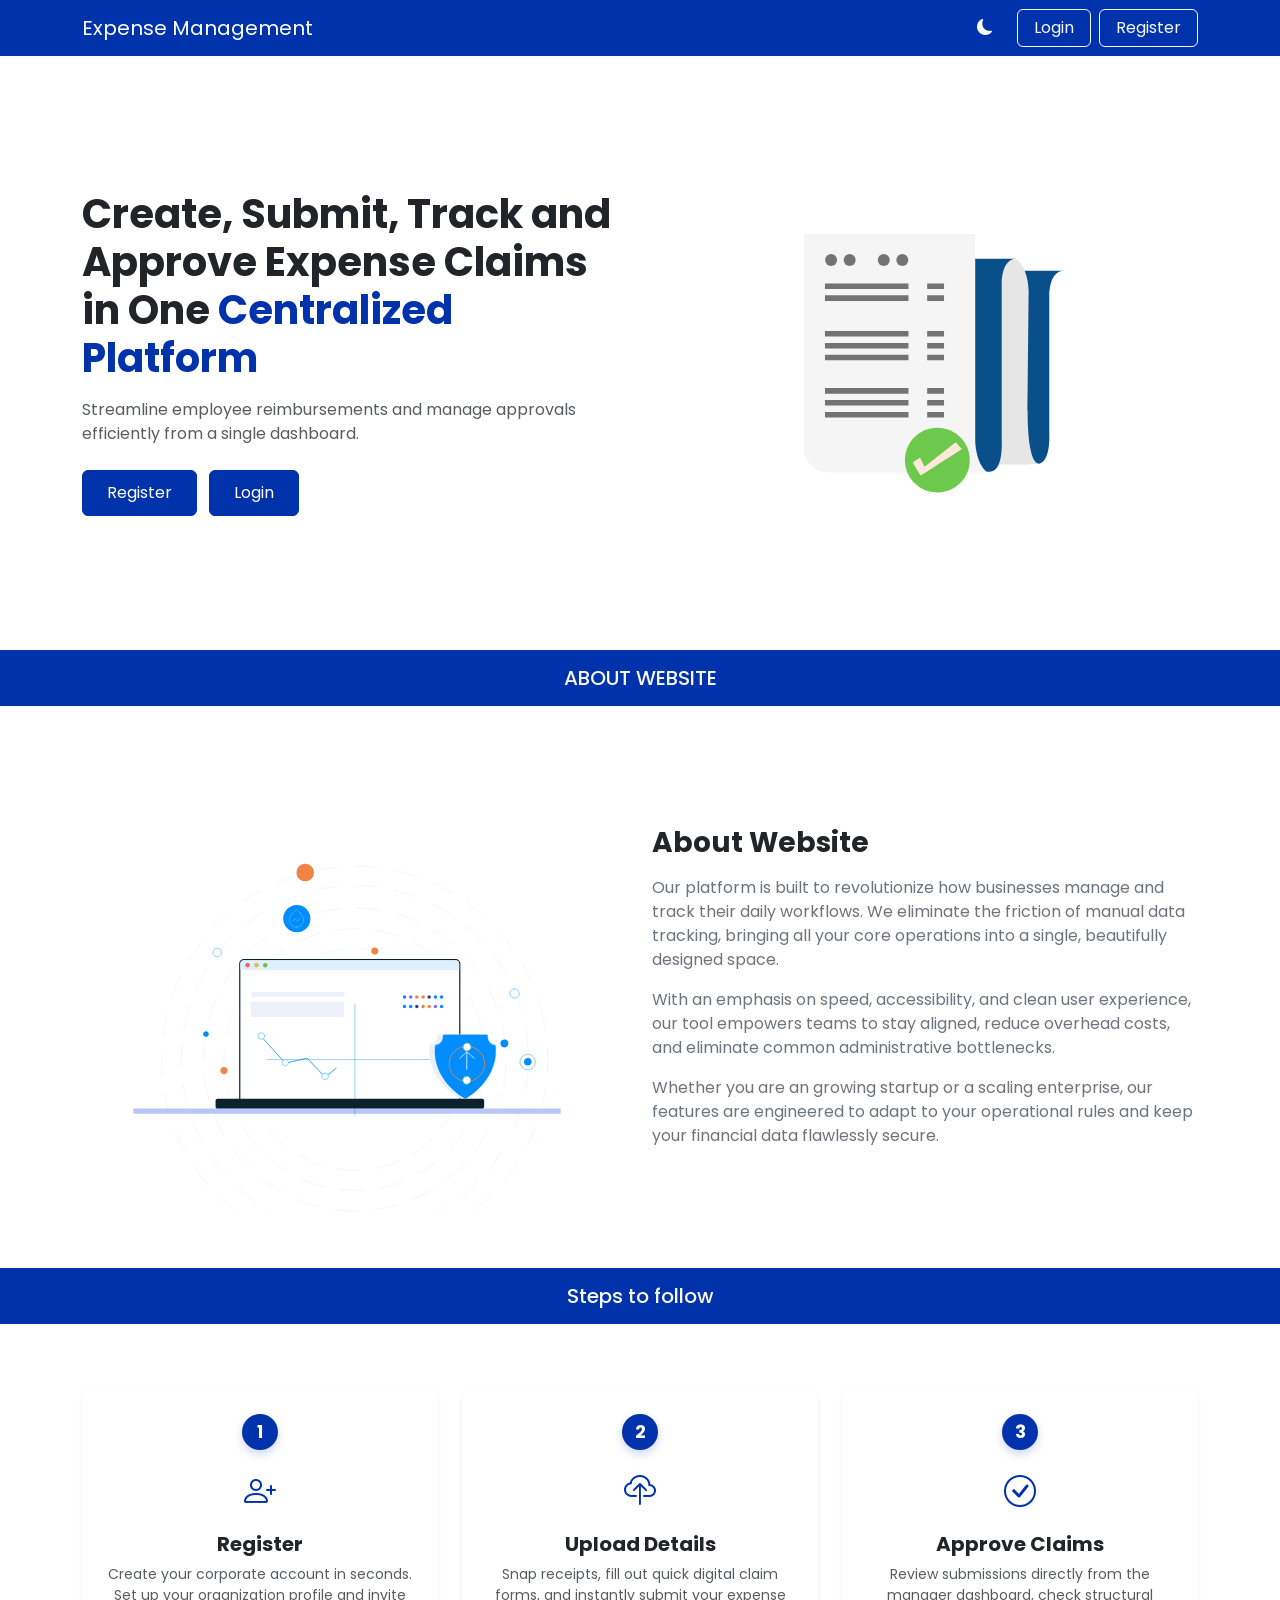
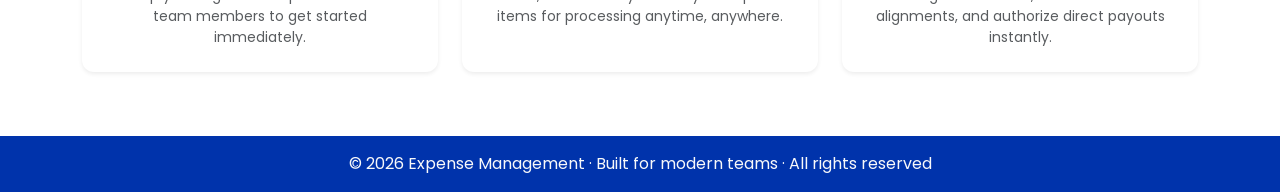
<file: index.html>
<!DOCTYPE html>
<html lang="en">
<head>
    <meta charset="UTF-8">
    <meta name="viewport" content="width=device-width, initial-scale=1.0">
    <title>Expense Management</title>
    <link href="https://cdn.jsdelivr.net/npm/bootstrap@5.3.3/dist/css/bootstrap.min.css" rel="stylesheet">
    <link rel="stylesheet" href="./style.css">
    <link rel="stylesheet" href="https://cdn.jsdelivr.net/npm/bootstrap-icons@1.11.3/font/bootstrap-icons.min.css">
    <link href="https://fonts.googleapis.com/css2?family=Poppins:wght@300;400;500;600;700&display=swap" rel="stylesheet">
</head>
<body>
    
    <div class="navbar navbar-expand-lg" id="nav-container">
        <div class="container">
            <a href="#" class="navbar-brand text-white">Expense Management</a>
            <button class="navbar-toggler text-white border-white" data-bs-toggle="collapse" data-bs-target="#navs">
                <span class="navbar-toggler-icon"></span>
            </button>
            <div class="navbar-collapse collapse" id="navs">
                <div class="navbar-nav ms-auto align-items-lg-center">
                    <div class="nav-item">
                        <a href="#" class="nav-link text-white me-lg-3">
                            <i class="bi bi-moon-fill"></i>
                        </a>
                    </div>
                    <div class="nav-item mt-2 mt-lg-0 me-lg-2">
                        <button class="btn btn-outline-light w-100 px-3" data-bs-toggle="modal" data-bs-target="#loginModal">Login</button>
                    </div>
                    <div class="nav-item mt-2 mt-lg-0">
                        <button class="btn btn-outline-light w-100 px-3 text-darkfw-medium" data-bs-toggle="modal" data-bs-target="#registerModal">Register</button>
                    </div>
                </div>
            </div>
        </div>
    </div>

    <div class="container hero-section my-3 my-md-4 py-5 py-md-5">
        <div class="row align-items-center g-4">
            <div class="col-12 col-md-6 order-2 order-md-1 text-center text-md-start">
                <h1 class="hero-title fw-bold">
                    Create, Submit, Track and<br>
                    Approve Expense Claims<br>
                    in One <span class="one-text">Centralized Platform</span>
                </h1>
                <p class="hero-subtitle my-3 text-muted">
                    Streamline employee reimbursements and manage approvals
                    efficiently from a single dashboard.
                </p>
                <div class="mt-4">
                    <button class="btn me-2" id="register" data-bs-toggle="modal" data-bs-target="#registerModal">
                        Register
                    </button>
                    <button class="btn" id="Login" data-bs-toggle="modal" data-bs-target="#loginModal">
                        Login
                    </button>
                </div>
            </div>
            <div class="col-12 col-md-6 text-center order-1 order-md-2">
                <img src="./assests/Bill Paid Successful.svg" alt="Expense Tracker" class="img-fluid hero-image">
            </div>
        </div>
    </div>

    <div class="container-fluid p-3 text-center slogan-container">
        <p class="h5 text-light mb-0">ABOUT WEBSITE</p>
    </div>

    <div class="container my-5 py-2">
        <div class="row align-items-center g-4">
            <div class="col-12 col-md-6 text-center">
                <img src="./assests/Laptop.svg" alt="About Us" class="img-fluid" style="max-height: 450px;">
            </div>
            <div class="col-12 col-md-6">
                <h2 class="h3 fw-bold mb-3 text-center text-md-start">About Website</h2>
                <div class="text-secondary">
                    <p class="mb-3">
                        Our platform is built to revolutionize how businesses manage and track their daily workflows. 
                        We eliminate the friction of manual data tracking, bringing all your core operations into a 
                        single, beautifully designed space.
                    </p>
                    <p class="mb-3">
                        With an emphasis on speed, accessibility, and clean user experience, our tool empowers teams 
                        to stay aligned, reduce overhead costs, and eliminate common administrative bottlenecks.
                    </p>
                    <p class="mb-0">
                        Whether you are an growing startup or a scaling enterprise, our features are engineered to adapt 
                        to your operational rules and keep your financial data flawlessly secure.
                    </p>
                </div>
            </div>
        </div>
    </div>

    <div class="container-fluid p-3 text-center slogan-container">
        <p class="h5 text-light mb-0">Steps to follow</p>
    </div>

    <div class="container my-5 py-3">
        <div class="row g-4 justify-content-center">
            <div class="col-12 col-md-4">
                <div class="card h-100 text-center border-0 shadow-sm p-4 step-card">
                    <div class="step-badge-wrapper mb-3 mx-auto">
                        <span class="step-badge">1</span>
                    </div>
                    <div class="step-icon mb-3">
                        <i class="bi bi-person-plus fs-2 text-primary-custom"></i>
                    </div>
                    <h3 class="h5 fw-bold card-title mb-2">Register</h3>
                    <p class="text-muted small mb-0">
                        Create your corporate account in seconds. Set up your organization profile and invite team members to get started immediately.
                    </p>
                </div>
            </div>
            <div class="col-12 col-md-4">
                <div class="card h-100 text-center border-0 shadow-sm p-4 step-card">
                    <div class="step-badge-wrapper mb-3 mx-auto">
                        <span class="step-badge">2</span>
                    </div>
                    <div class="step-icon mb-3">
                        <i class="bi bi-cloud-upload fs-2 text-primary-custom"></i>
                    </div>
                    <h3 class="h5 fw-bold card-title mb-2">Upload Details</h3>
                    <p class="text-muted small mb-0">
                        Snap receipts, fill out quick digital claim forms, and instantly submit your expense items for processing anytime, anywhere.
                    </p>
                </div>
            </div>
            <div class="col-12 col-md-4">
                <div class="card h-100 text-center border-0 shadow-sm p-4 step-card">
                    <div class="step-badge-wrapper mb-3 mx-auto">
                        <span class="step-badge">3</span>
                    </div>
                    <div class="step-icon mb-3">
                        <i class="bi bi-check-circle fs-2 text-primary-custom"></i>
                    </div>
                    <h3 class="h5 fw-bold card-title mb-2">Approve Claims</h3>
                    <p class="text-muted small mb-0">
                        Review submissions directly from the manager dashboard, check structural alignments, and authorize direct payouts instantly.
                    </p>
                </div>
            </div>
        </div>
    </div>

    <div class="modal fade" id="loginModal">
        <div class="modal-dialog modal-dialog-centered">
            <div class="modal-content">
                <div class="modal-header">
                    <h5 class="modal-title">Login</h5>
                    <button type="button" class="btn-close" data-bs-dismiss="modal"></button>
                </div>
                <div class="modal-body">
                    <div class="form-floating mb-3">
                        <input type="text" class="form-control" id="name" placeholder="Username">
                        <label for="name">Username</label>
                    </div>
                    <div class="form-floating">
                        <input type="password" class="form-control" id="password" placeholder="Password">
                        <label for="password">Password</label>
                    </div>
                </div>
                <div class="modal-footer justify-content-start">
                    <button class="btn btn-primary">Login</button>
                </div>
            </div>
        </div>
    </div>

 <div class="modal fade" id="registerModal">
    <div class="modal-dialog modal-dialog-centered">
        <div class="modal-content">
            <div class="modal-header">
                <h5 class="modal-title">Register</h5>
                <button type="button" class="btn-close" data-bs-dismiss="modal"></button>
            </div>
            <div class="modal-body">
                
                <div class="row g-2 mb-3">
                    <div class="col-5">
                        <div class="form-floating">
                            <input type="text" class="form-control" id="empId" placeholder="Employee ID">
                            <label for="empId">Employee ID</label>
                        </div>
                        <div id="error-empId" class="text-danger small mt-1"></div>
                    </div>
                    <div class="col-7">
                        <div class="form-floating">
                            <input type="text" class="form-control" id="fullName" placeholder="Full Name">
                            <label for="fullName">Full Name</label>
                        </div>
                        <div id="error-fullName" class="text-danger small mt-1"></div>
                    </div>
                </div>

                <div class="mb-3">
                    <div class="form-floating">
                        <input type="email" class="form-control" id="email" placeholder="Email Address">
                        <label for="email">Email Address</label>
                    </div>
                    <div id="error-email" class="text-danger small mt-1"></div>
                </div>

                <div class="row g-2 mb-3">
                    <div class="col-6">
                        <div class="form-floating">
                            <input type="password" class="form-control" id="regPassword" placeholder="Password">
                            <label for="regPassword">Password</label>
                        </div>
                        <div id="error-password" class="text-danger small mt-1"></div>
                    </div>
                    <div class="col-6">
                        <div class="form-floating">
                            <input type="password" class="form-control" id="Confirmpassword" placeholder="Confirm Password">
                            <label for="Confirmpassword">Confirm Password</label>
                        </div>
                        <div id="error-confirmPassword" class="text-danger small mt-1"></div>
                    </div>
                </div>

                <div class="mb-3">
                    <div class="form-floating">
                        <input type="date" class="form-control" id="date" placeholder="DOB">
                        <label for="date">DOB</label>
                    </div>
                    <div id="error-date" class="text-danger small mt-1"></div>
                </div>

                <div class="mb-3">
                    <label for="department" class="form-label text-muted small mb-1">Department</label>
                    <select class="form-select py-2" id="department" style="height: calc(3.5rem + 2px);">
                        <option selected disabled>Select Department</option>
                        <option value="Finance">Finance / Accounting</option>
                        <option value="HR">Human Resources</option>
                        <option value="IT">IT & Engineering</option>
                        <option value="Sales">Sales & Marketing</option>
                        <option value="Operations">Operations</option>
                    </select>
                    <div id="error-department" class="text-danger small mt-1"></div>
                </div>

                <div class="mb-3">
                    <label class="form-label d-block text-muted small mb-1">Gender</label>
                    <div class="d-flex gap-3 py-2">
                        <div class="form-check form-check-inline">
                            <input class="form-check-input" type="radio" name="gender" id="male" value="Male" checked>
                            <label class="form-check-label small" for="male">Male</label>
                        </div>
                        <div class="form-check form-check-inline">
                            <input class="form-check-input" type="radio" name="gender" id="female" value="Female">
                            <label class="form-check-label small" for="female">Female</label>
                        </div>
                        <div class="form-check form-check-inline">
                            <input class="form-check-input" type="radio" name="gender" id="other" value="Other">
                            <label class="form-check-label small" for="other">Other</label>
                        </div>
                    </div>
                    <div id="error-gender" class="text-danger small mt-1"></div>
                </div>

                <div class="mb-2">
                    <label for="role" class="form-label text-muted small mb-1">Role</label>
                    <select class="form-select py-2" id="role" style="height: calc(3.5rem + 2px);">
                        <option selected disabled>Select Role</option>
                        <option value="Employee">Employee</option>
                        <option value="Admin">Admin</option>
                    </select>
                    <div id="error-role" class="text-danger small mt-1"></div>
                </div>

            </div>
            <div class="modal-footer justify-content-start">
                <button class="btn btn-primary">Register</button>
            </div>
        </div>
    </div>
</div>

    <div class="container-fluid p-3 text-center slogan-container">
        <p class="text-light mb-0">&copy; 2026 Expense Management &middot; Built for modern teams &middot; All rights reserved</p>
    </div>

    <script src="https://cdn.jsdelivr.net/npm/bootstrap@5.3.3/dist/js/bootstrap.bundle.min.js"></script>
</body>
</html>
</file>
<file: style.css>
* {
    margin: 0;
    padding: 0;
    box-sizing: border-box;
    font-family: 'Poppins', sans-serif;
}

body {
    overflow-x: hidden;
}

#nav-container {
    background-color: #0033AB;
}

.one-text {
    color: #0033AB;
}

#register, #Login {
    background-color: #0033AB;
    color: white;
    padding: 10px 24px;
    border: 1px solid #0033AB;
    transition: background-color 0.2s ease;
}

#register:hover, #Login:hover {
    background-color: #002275;
    color: white;
}

.hero-image {
    max-height: 450px;
    width: auto;
    object-fit: contain;
}

.slogan-container {
    background-color: #0033AB;
    color: white;
}

.about-website {
    background-color: #e8edff;
}

.text-primary-custom {
    color: #0033AB;
}

.step-card {
    transition: transform 0.3s ease, box-shadow 0.3s ease;
    border-radius: 12px;
    background: #ffffff;
}

.step-card:hover {
    transform: translateY(-5px);
    box-shadow: 0 10px 20px rgba(0, 51, 171, 0.1) !important;
}

.step-badge-wrapper {
    display: flex;
    justify-content: center;
    align-items: center;
    width: 40px;
    height: 40px;
}

.step-badge {
    background-color: #0033AB;
    color: #ffffff;
    font-weight: 700;
    font-size: 1.1rem;
    width: 36px;
    height: 36px;
    border-radius: 50%;
    display: flex;
    align-items: center;
    justify-content: center;
    box-shadow: 0 4px 8px rgba(0, 51, 171, 0.2);
}
</file>
